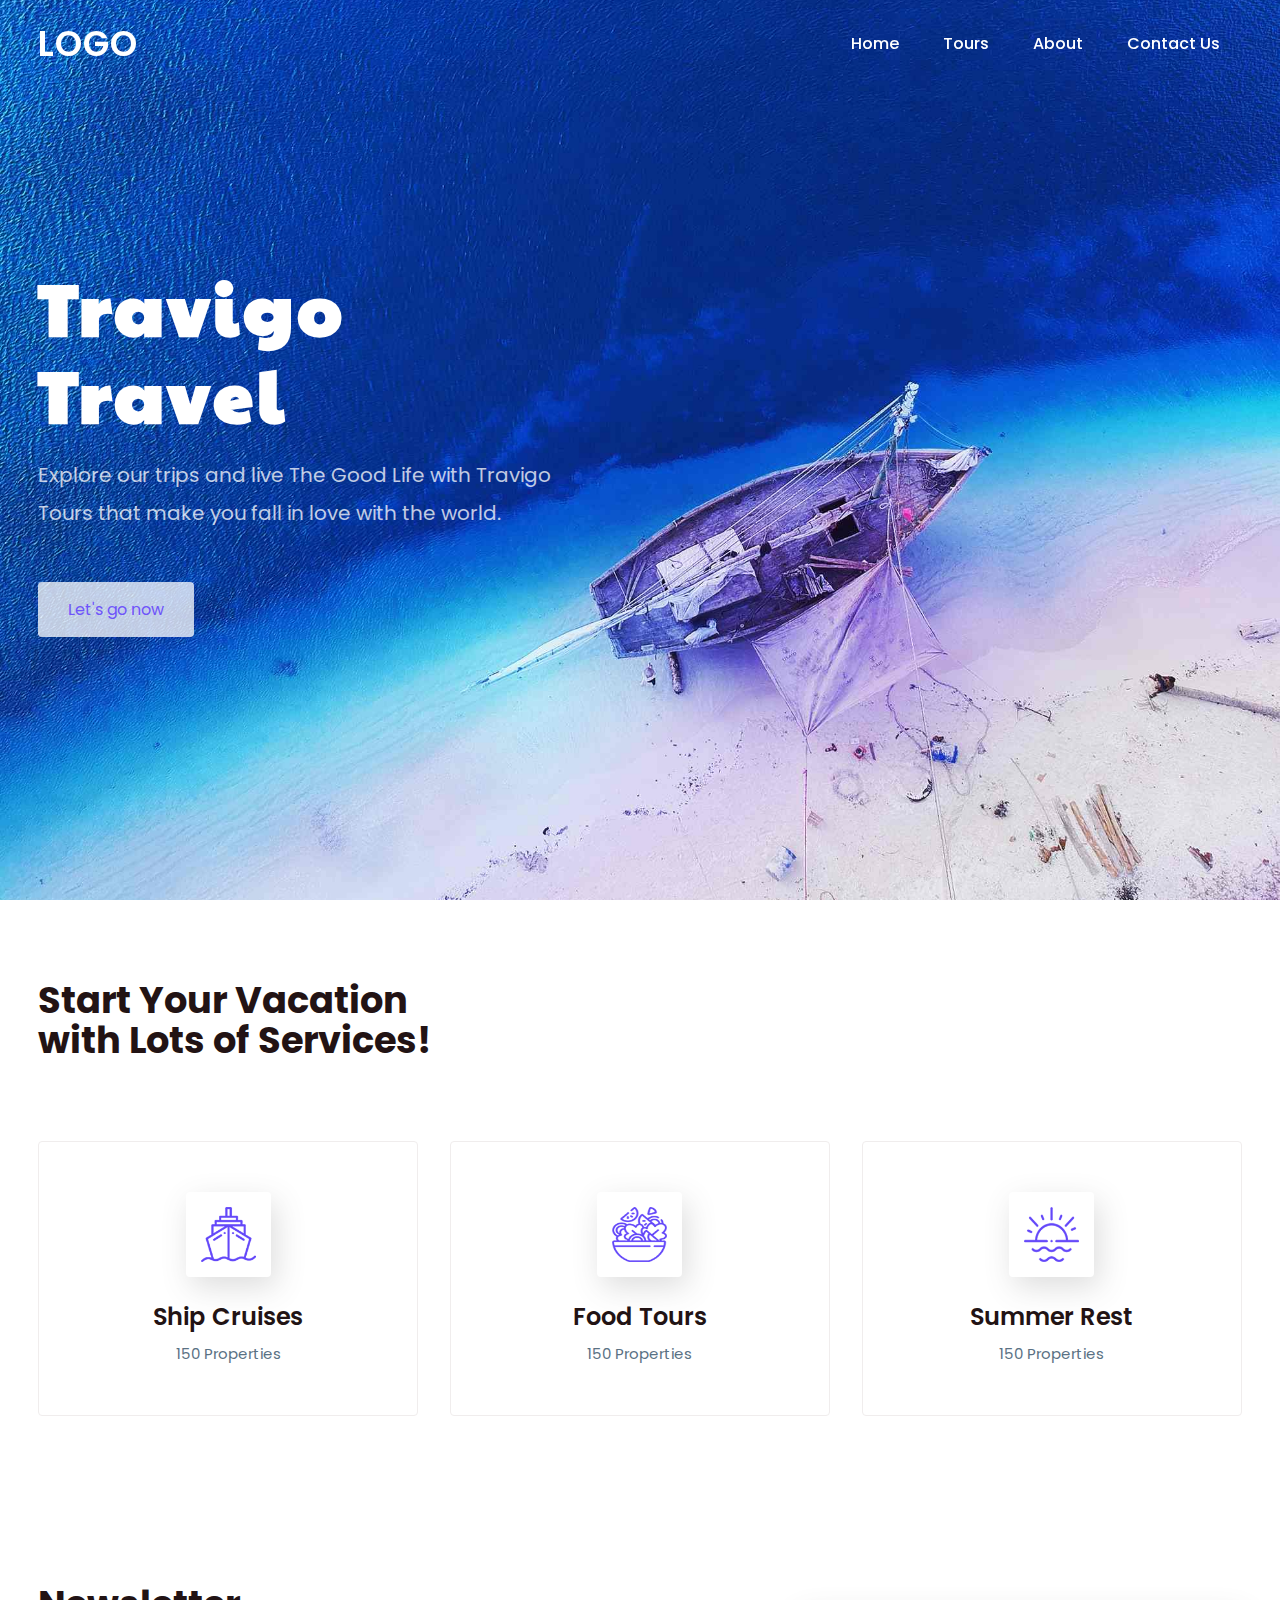
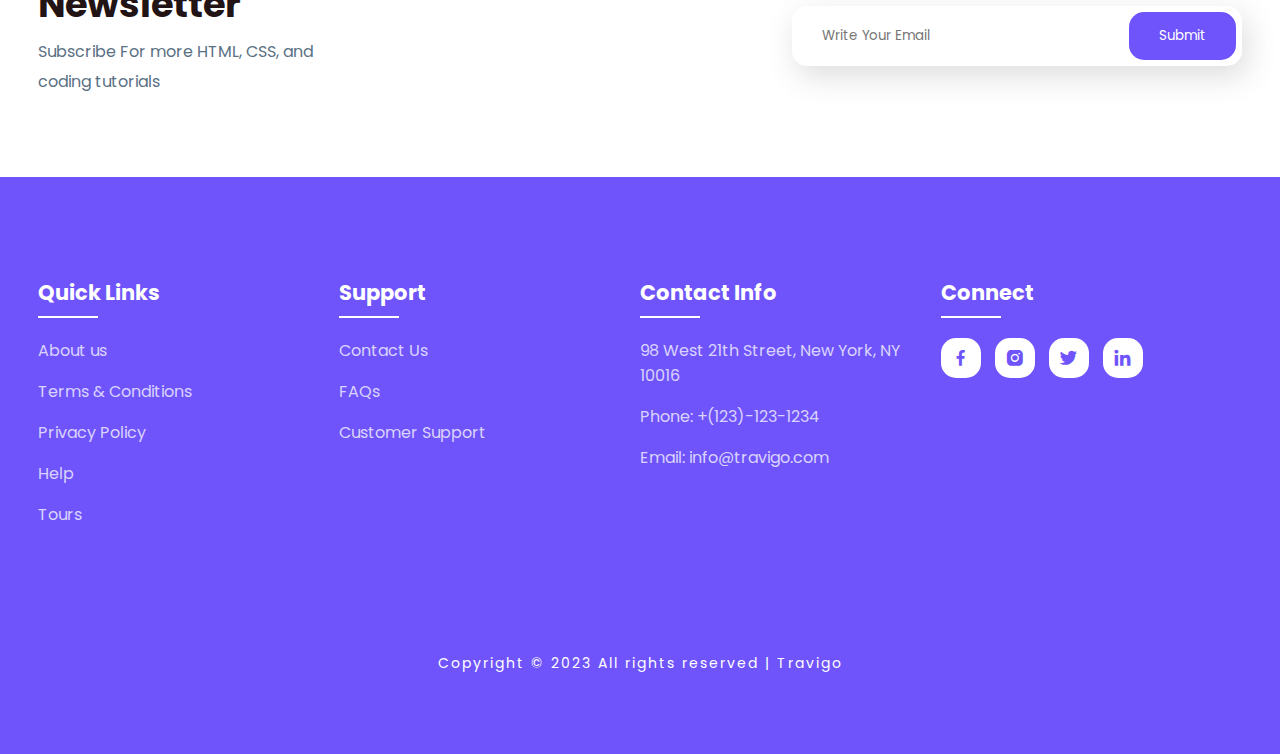
<file: index.html>
<!DOCTYPE html>
<html lang="en">
<head>
	<meta charset="utf-8">
	<meta name="viewport" content="width=device-width, initial-scale=1">
	<title>Travigo - Home</title>
	<link rel="stylesheet" type="text/css" href="css/style.css">

	<link rel="stylesheet"
  href="https://unpkg.com/boxicons@latest/css/boxicons.min.css">

  <link rel="preconnect" href="https://fonts.googleapis.com">
  <link rel="preconnect" href="https://fonts.gstatic.com" crossorigin>
  <link href="https://fonts.googleapis.com/css2?family=Paytone+One&family=Poppins:wght@100;200;300;400;500;600;700;800;900&display=swap" rel="stylesheet">

</head>
<body>
	<!--header-->
	<header>
		<a href="./index.html" class="logo">LOGO</a>
		<div class="bx bx-menu" id="menu-icon"></div>

		<ul class="navbar">
			<li><a href="./index.html">Home</a></li>
			<li><a href="Tour.html">Tours</a></li>
			<li><a href="./about.html">About</a></li>
			<li><a href="./contact.html">Contact Us</a></li>
		</ul>
	</header>

	<!--Home section-->
	<section class="home" id="home">
		<div class="home-text">
			<h1>Travigo <br> Travel</h1>
			<p>Explore our trips and live The Good Life with Travigo <br> Tours that make you fall in love with the world.</p>
			<a href="#" class="home-btn">Let's go now</a>
		</div>
	</section>

	<!--container-->
	<section class="container">
		<div class="text">
			<h2>Start Your Vacation <br> with Lots of Services!</h2>
		</div>

		<div class="row-items">
			<div class="container-box">
				<div class="container-img">
					<img src="img/trip1.png" alt="trip1">
				</div>
				<h4>Ship Cruises</h4>
				<p>150 Properties</p>
			</div>

			<div class="container-box">
				<div class="container-img">
					<img src="img/trip2.png" alt="trip2">
				</div>
				<h4>Food Tours</h4>
				<p>150 Properties</p>
			</div>

			<div class="container-box">
				<div class="container-img">
					<img src="img/trip3.png" alt="trip3">
				</div>
				<h4>Summer Rest</h4>
				<p>150 Properties</p>
			</div>

		</div>
	</section>
	<!--Newsletter-->
	<section class="newsletter">
		<div class="news-text">
			<h2>Newsletter</h2>
			<p>Subscribe For more HTML, CSS, and <br> coding tutorials</p>
		</div>

		<div class="send">
			<form>
				<input type="email" placeholder="Write Your Email" required>
				<input type="submit" value="Submit">
			</form>
		</div>
	</section>

	<!-- Contact section -->
	<section id="contact">
		<div class="footer">
			<div class="main">
				<div class="list">
					<h4>Quick Links</h4>
					<ul>
						<li><a href="./about.html">About us</a></li>
						<li><a href="#">Terms & Conditions</a></li>
						<li><a href="#">Privacy Policy</a></li>
						<li><a href="#">Help</a></li>
						<li><a href="./Tour.html">Tours</a></li>
					</ul>
				</div>
				<div class="list">
					<h4>Support</h4>
					<ul>
						<li><a href="./contact.html">Contact Us</a></li>
						<li><a href="#">FAQs</a></li>
						<li><a href="#">Customer Support</a></li>
					</ul>
				</div>
				<div class="list">
					<h4>Contact Info</h4>
					<ul>
						<li><a href="#">98 West 21th Street, New York, NY 10016</a></li>
						<li><a href="#">Phone: +(123)-123-1234</a></li>
						<li><a href="#">Email: info@travigo.com</a></li>
					</ul>
				</div>
				<div class="list">
					<h4>Connect</h4>
					<div class="social">
						<a href="#"><i class='bx bxl-facebook'></i></a>
						<a href="#"><i class='bx bxl-instagram-alt'></i></a>
						<a href="#"><i class='bx bxl-twitter'></i></a>
						<a href="#"><i class='bx bxl-linkedin'></i></a>
					</div>
				</div>
			</div>
		</div>
		<div class="end-text">
			<p>Copyright © 2023 All rights reserved | Travigo</p>
		</div>
	</section>

	<!--link to js-->
	<script type="text/javascript" src="js/script.js"></script>

</body>
</html>
</file>
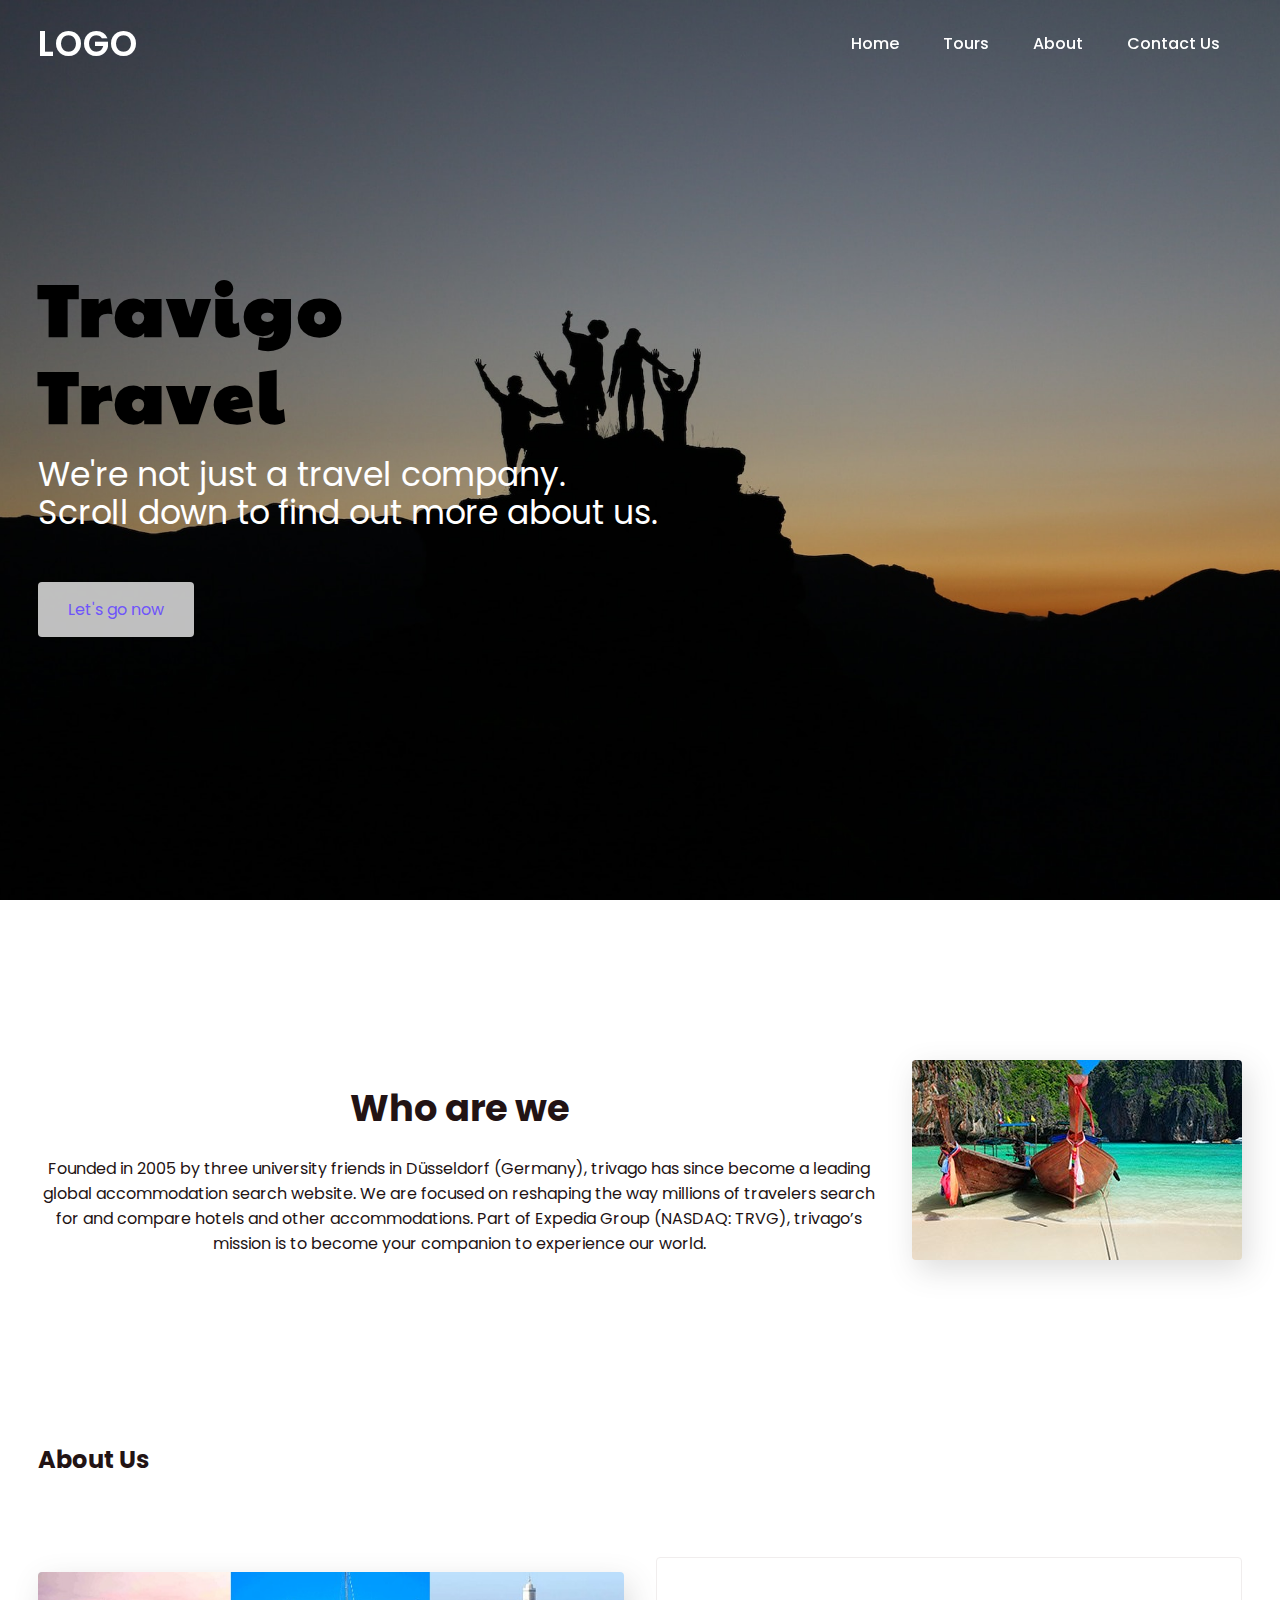
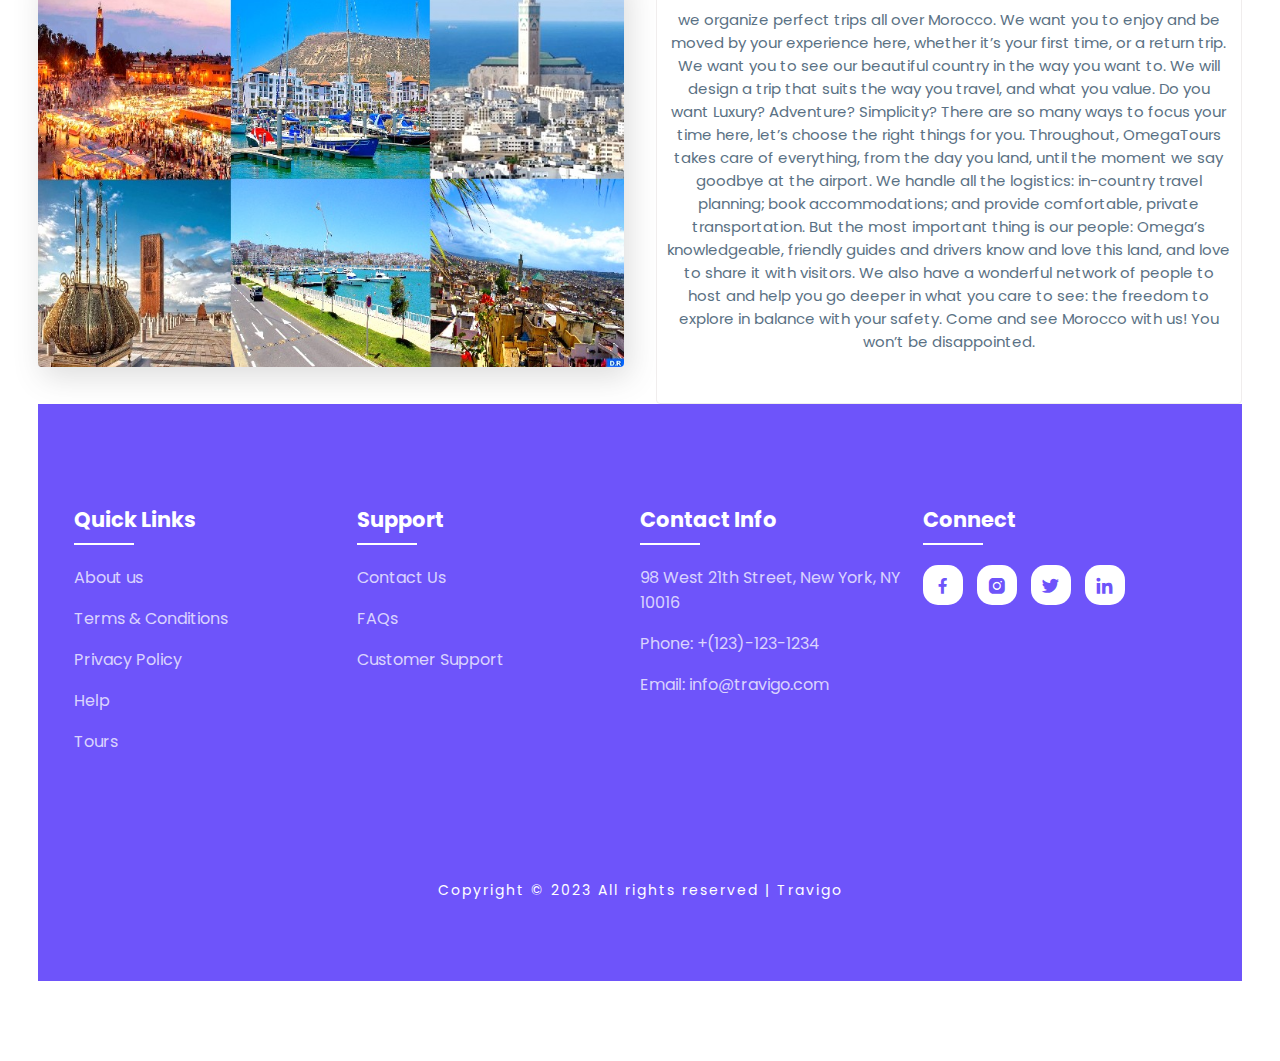
<file: about.html>
<!DOCTYPE html>
<html lang="en">
<head>
	<meta charset="utf-8">
	<meta name="viewport" content="width=device-width, initial-scale=1">
	<title>Travigo - About</title>
	<link rel="stylesheet" type="text/css" href="css/aboutStyle.css">

	<link rel="stylesheet" href="https://unpkg.com/boxicons@latest/css/boxicons.min.css">

	<link rel="preconnect" href="https://fonts.googleapis.com">
	<link rel="preconnect" href="https://fonts.gstatic.com" crossorigin>
	<link href="https://fonts.googleapis.com/css2?family=Paytone+One&family=Poppins:wght@100;200;300;400;500;600;700;800;900&display=swap" rel="stylesheet">

</head>
<body>
<!--header-->
<header>
	<a href="./index.html" class="logo">LOGO</a>
	<div class="bx bx-menu" id="menu-icon"></div>

	<ul class="navbar">
		<li><a href="index.html">Home</a></li>
		<li><a href="Tour.html">Tours</a></li>
		<li><a href="about.html">About</a></li>
		<li><a href="./contact.html">Contact Us</a></li>
	</ul>
</header>

<!--Home section-->
<section class="home" id="home">
	<div class="home-text">
		<h1 style="color: black;">Travigo <br> Travel</h1>
		<p style="color: white; font-size: 33px;">We're not just a travel company.<br>Scroll down to find out more about us.</p>
		<a href="#" class="home-btn">Let's go now</a>
	</div>
</section>

<!--container-->
<section class="container">

	<div class="row-items">
		<div class="container">

			<div class="title">
				<h2>Who are we</h2>
			</div>
			<br>
			<p>Founded in 2005 by three university friends in Düsseldorf (Germany), trivago has since become a leading global accommodation search website. We are focused on reshaping the way millions of travelers search for and compare hotels and other accommodations. Part of Expedia Group (NASDAQ: TRVG), trivago’s mission is to become your companion to experience our world. </p>
		</div>
		<div class="container-img-b">
			<img src="img/tourism.jpg" alt="tourism">
		</div>

	</div>
</section>

<!--container-->
<section class="container">
	<h2>About Us</h2>
	<div class="row-items">
		<div class="container-img-b">
			<img src="img/maroc.jpg" alt="maroc">
		</div>
		<div class="container-box">
			<p>we organize perfect trips all over Morocco.
				We want you to enjoy and be moved by your experience here, whether it’s your first time, or a return trip.

				We want you to see our beautiful country in the way you want to.

				We will design a trip that suits the way you travel, and what you value.

				Do you want Luxury? Adventure? Simplicity? There are so many ways to focus your time here, let’s choose the right things for you.

				Throughout, OmegaTours takes care of everything, from the day you land, until the moment we say goodbye at the airport.

				We handle all the logistics: in-country travel planning; book accommodations; and provide comfortable, private transportation.

				But the most important thing is our people: Omega’s knowledgeable, friendly guides and drivers know and love this land, and love to share it with visitors.

				We also have a wonderful network of people to host and help you go deeper in what you care to see: the freedom to explore in balance with your safety.
				Come and see Morocco with us! You won’t be disappointed. </p>
		</div>


	</div>
	<!-- Contact section -->
	<section id="contact">
		<div class="footer">
			<div class="main">
				<div class="list">
					<h4>Quick Links</h4>
					<ul>
						<li><a href="./about.html">About us</a></li>
						<li><a href="#">Terms & Conditions</a></li>
						<li><a href="#">Privacy Policy</a></li>
						<li><a href="#">Help</a></li>
						<li><a href="./Tour.html">Tours</a></li>
					</ul>
				</div>
				<div class="list">
					<h4>Support</h4>
					<ul>
						<li><a href="./contact.html">Contact Us</a></li>
						<li><a href="#">FAQs</a></li>
						<li><a href="#">Customer Support</a></li>
					</ul>
				</div>
				<div class="list">
					<h4>Contact Info</h4>
					<ul>
						<li><a href="#">98 West 21th Street, New York, NY 10016</a></li>
						<li><a href="#">Phone: +(123)-123-1234</a></li>
						<li><a href="#">Email: info@travigo.com</a></li>
					</ul>
				</div>
				<div class="list">
					<h4>Connect</h4>
					<div class="social">
						<a href="#"><i class='bx bxl-facebook'></i></a>
						<a href="#"><i class='bx bxl-instagram-alt'></i></a>
						<a href="#"><i class='bx bxl-twitter'></i></a>
						<a href="#"><i class='bx bxl-linkedin'></i></a>
					</div>
				</div>
			</div>
		</div>
		<div class="end-text">
			<p>Copyright © 2023 All rights reserved | Travigo</p>
		</div>
	</section>
</section>
<!--link to js-->
<script type="text/javascript" src="js/script.js"></script>
</body>
</html>
</file>
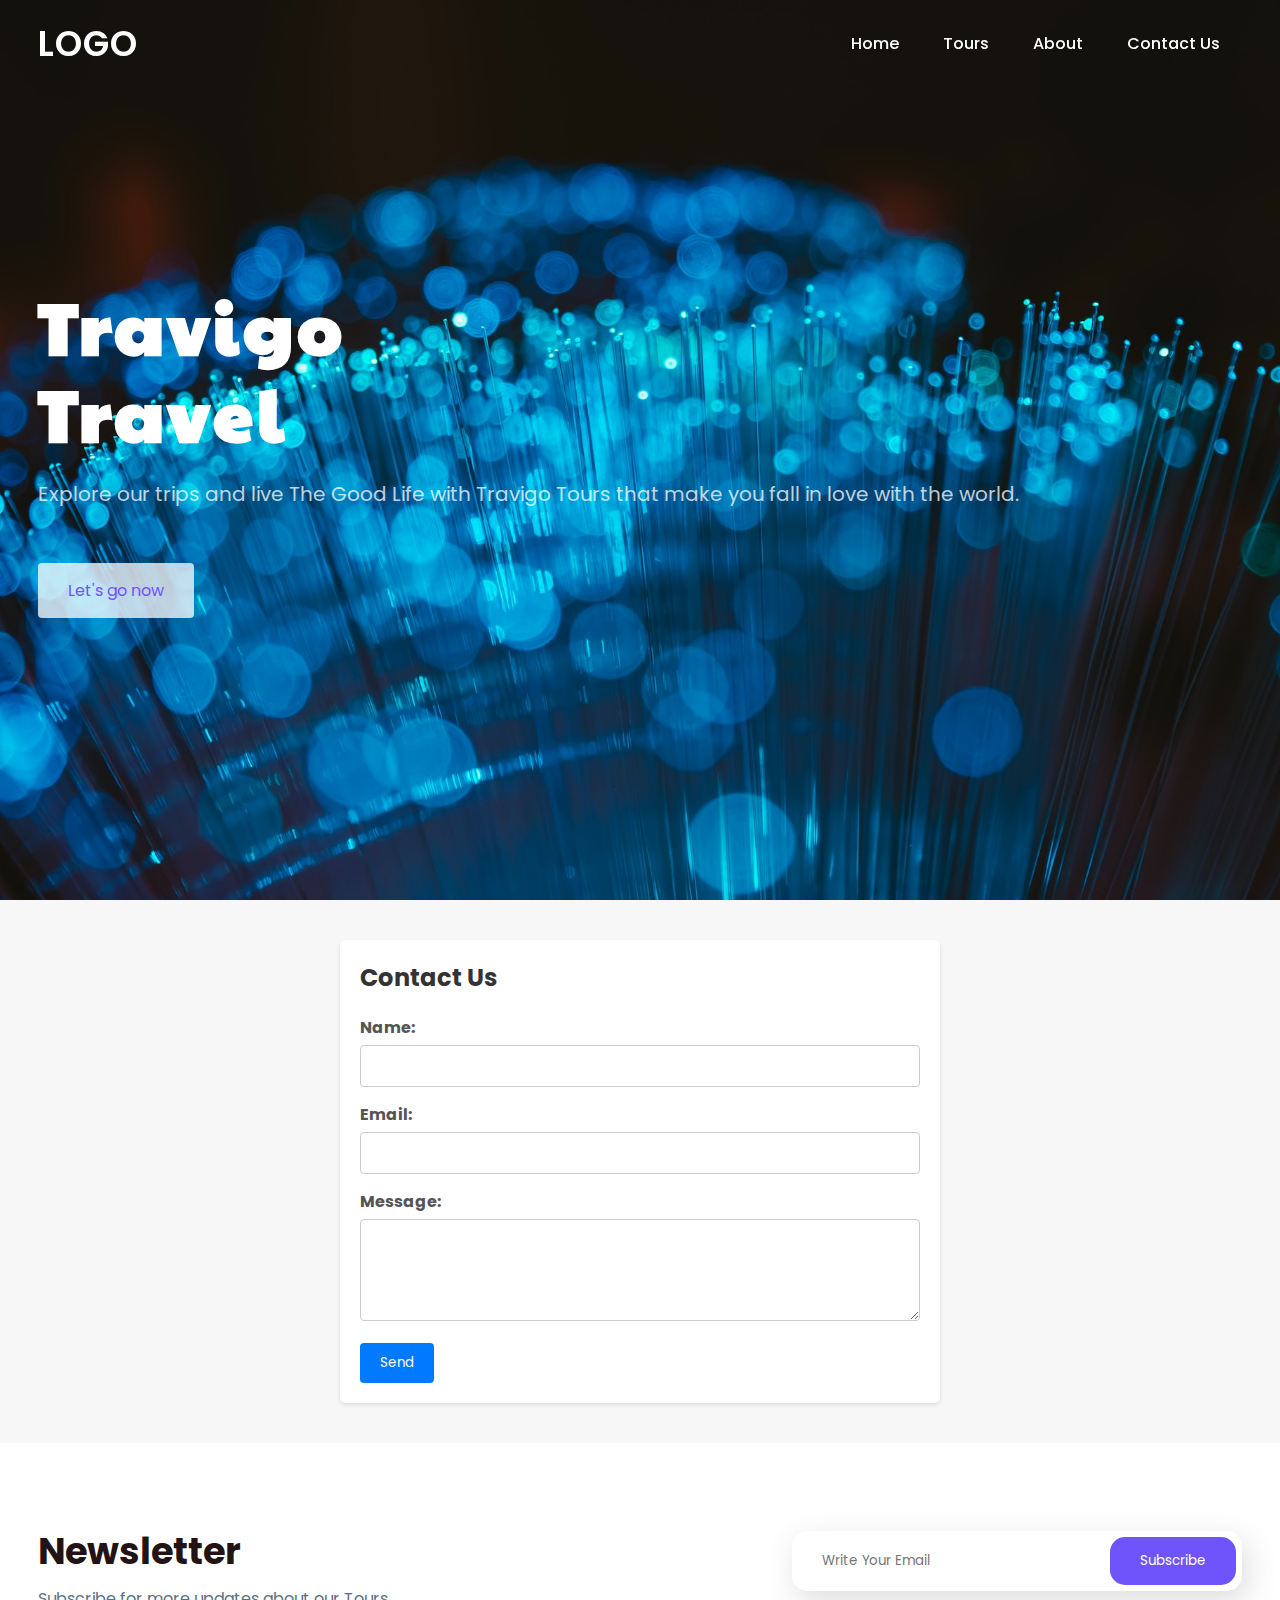
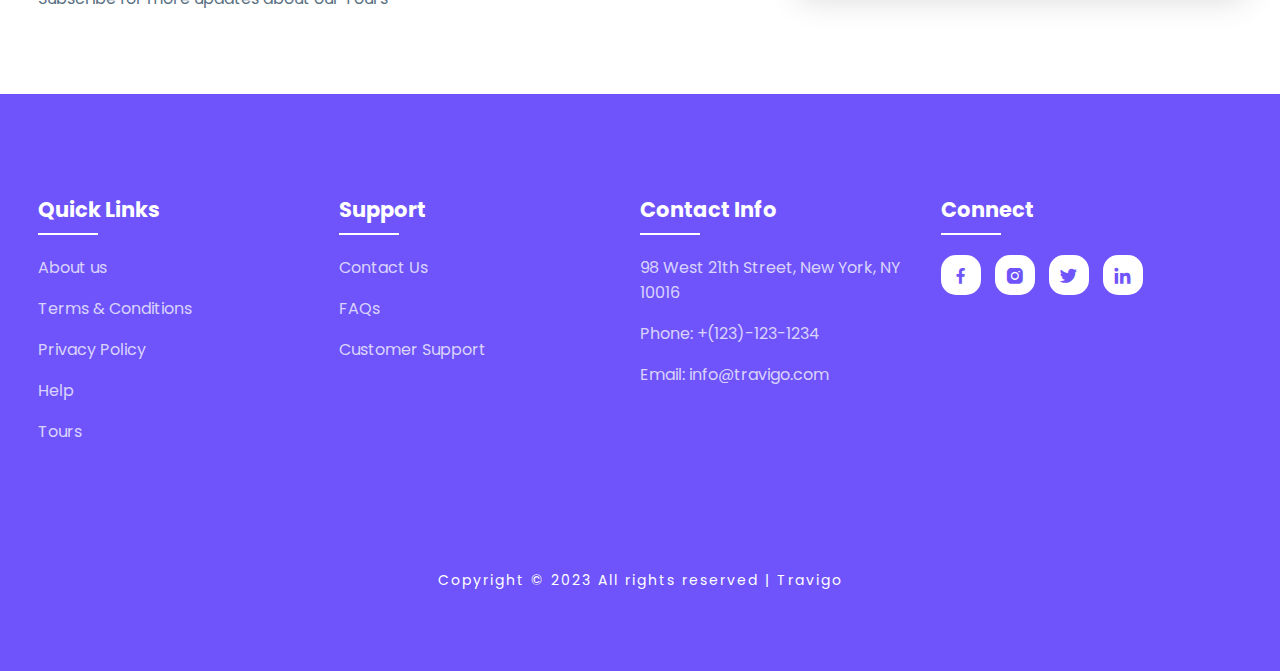
<file: contact.html>
<!DOCTYPE html>
<html lang="en">

<head>
  <meta charset="UTF-8">
  <meta name="viewport" content="width=device-width, initial-scale=1">
  <title>Travigo - Contact</title>
  <link rel="stylesheet" type="text/css" href="css/contactStyle.css">
  <link rel="stylesheet" href="https://unpkg.com/boxicons@latest/css/boxicons.min.css">
  <link rel="preconnect" href="https://fonts.googleapis.com">
  <link rel="preconnect" href="https://fonts.gstatic.com" crossorigin>
  <link href="https://fonts.googleapis.com/css2?family=Paytone+One&family=Poppins:wght@100;200;300;400;500;600;700;800;900&display=swap" rel="stylesheet">
  <!-- Inline CSS for the Contact Form -->
  <style>
    /* Contact Form Styles */
    .contact-form {
      background-color: #f7f7f7;
      padding: 40px 0;
    }

    .form-container {
      max-width: 600px;
      margin: 0 auto;
      padding: 20px;
      background-color: #fff;
      border-radius: 5px;
      box-shadow: 0 2px 4px rgba(0, 0, 0, 0.1);
    }

    .contact-form h2 {
      font-size: 24px;
      margin-bottom: 20px;
      color: #333;
    }

    label {
      display: block;
      font-weight: bold;
      margin-bottom: 5px;
      color: #555;
    }

    input[type="text"],
    input[type="email"],
    textarea {
      width: 100%;
      padding: 10px;
      margin-bottom: 15px;
      border: 1px solid #ccc;
      border-radius: 4px;
    }

    textarea {
      resize: vertical;
    }

    input[type="submit"] {
      background-color: #007BFF;
      color: #fff;
      padding: 10px 20px;
      border: none;
      border-radius: 4px;
      cursor: pointer;
    }

    input[type="submit"]:hover {
      background-color: #0056b3;
    }

    /* Responsive Styles */
    @media (max-width: 768px) {
      .form-container {
        padding: 15px;
      }
    }
  </style>
</head>

<body>
<!-- Header -->
<header>
  <a href="./index.html" class="logo">LOGO</a>
  <div class="bx bx-menu" id="menu-icon"></div>
  <ul class="navbar">
    <li><a href="./index.html">Home</a></li>
    <li><a href="Tour.html">Tours</a></li>
    <li><a href="./about.html">About</a></li>
    <li><a href="./contact.html">Contact Us</a></li>
  </ul>
</header>

<!-- Home section -->
<section class="home" id="home">
  <div class="home-text">
    <h1>Travigo <br> Travel</h1>
    <p>Explore our trips and live The Good Life with Travigo Tours that make you fall in love with the world.</p>
    <a href="#" class="home-btn">Let's go now</a>
  </div>
</section>
<!-- Contact Form -->
<section class="contact-form">
  <div class="form-container">
    <h2>Contact Us</h2>
    <form action="contact.html" method="POST">
      <label for="name">Name:</label>
      <input type="text" id="name" name="name" required>

      <label for="email">Email:</label>
      <input type="email" id="email" name="email" required>

      <label for="message">Message:</label>
      <textarea id="message" name="message" rows="4" required></textarea>

      <input type="submit" value="Send">
    </form>
  </div>
</section>
<!-- Newsletter section -->
<section class="newsletter">
  <div class="news-text">
    <h2>Newsletter</h2>
    <p>Subscribe for more updates about our Tours</p>
  </div>
  <div class="send">
    <form>
      <input type="email" placeholder="Write Your Email" required>
      <input type="submit" value="Subscribe">
    </form>
  </div>
</section>

<!-- Contact section -->
<section id="contact">
  <div class="footer">
    <div class="main">
      <div class="list">
        <h4>Quick Links</h4>
        <ul>
          <li><a href="./about.html">About us</a></li>
          <li><a href="#">Terms & Conditions</a></li>
          <li><a href="#">Privacy Policy</a></li>
          <li><a href="#">Help</a></li>
          <li><a href="./Tour.html">Tours</a></li>
        </ul>
      </div>
      <div class="list">
        <h4>Support</h4>
        <ul>
          <li><a href="./contact.html">Contact Us</a></li>
          <li><a href="#">FAQs</a></li>
          <li><a href="#">Customer Support</a></li>
        </ul>
      </div>
      <div class="list">
        <h4>Contact Info</h4>
        <ul>
          <li><a href="#">98 West 21th Street, New York, NY 10016</a></li>
          <li><a href="#">Phone: +(123)-123-1234</a></li>
          <li><a href="#">Email: info@travigo.com</a></li>
        </ul>
      </div>
      <div class="list">
        <h4>Connect</h4>
        <div class="social">
          <a href="#"><i class='bx bxl-facebook'></i></a>
          <a href="#"><i class='bx bxl-instagram-alt'></i></a>
          <a href="#"><i class='bx bxl-twitter'></i></a>
          <a href="#"><i class='bx bxl-linkedin'></i></a>
        </div>
      </div>
    </div>
  </div>
  <div class="end-text">
    <p>Copyright © 2023 All rights reserved | Travigo</p>
  </div>
</section>

<!-- JavaScript -->
<script type="text/javascript" src="js/script.js"></script>
</body>

</html>
</file>
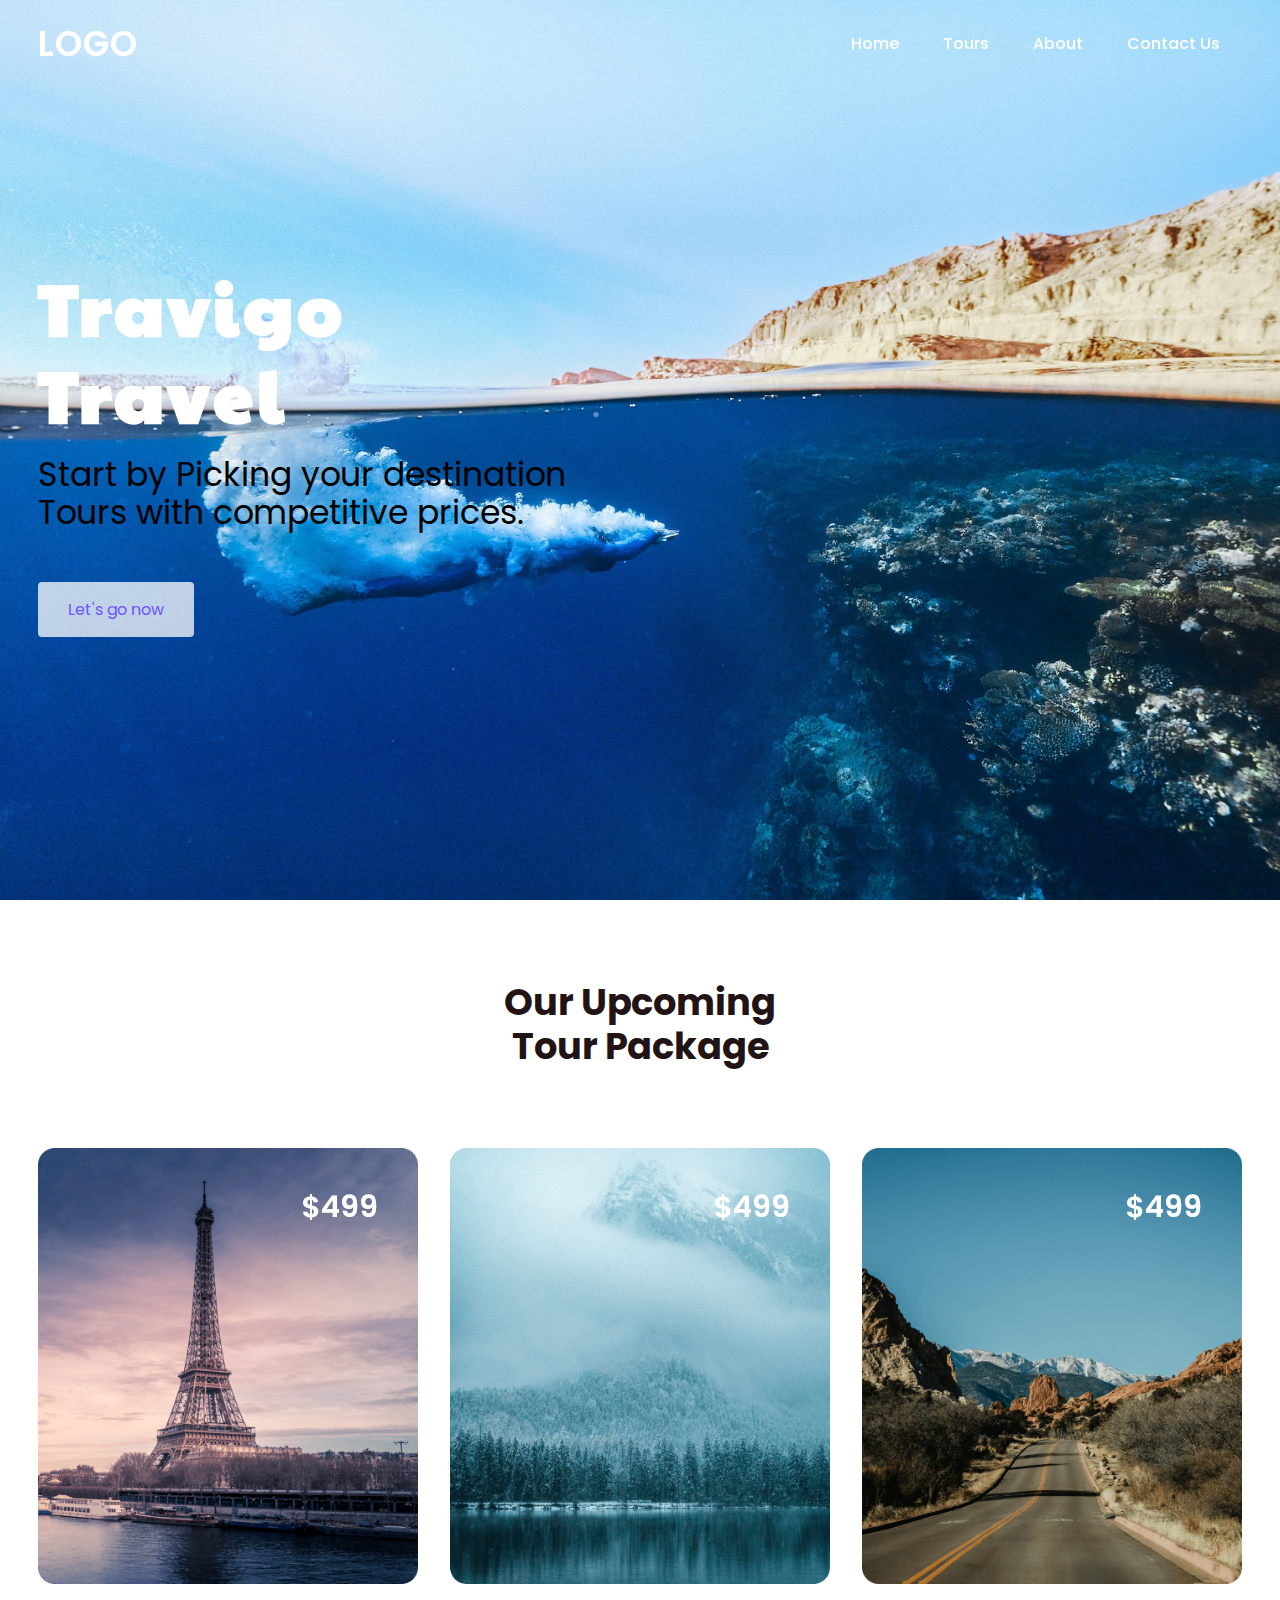
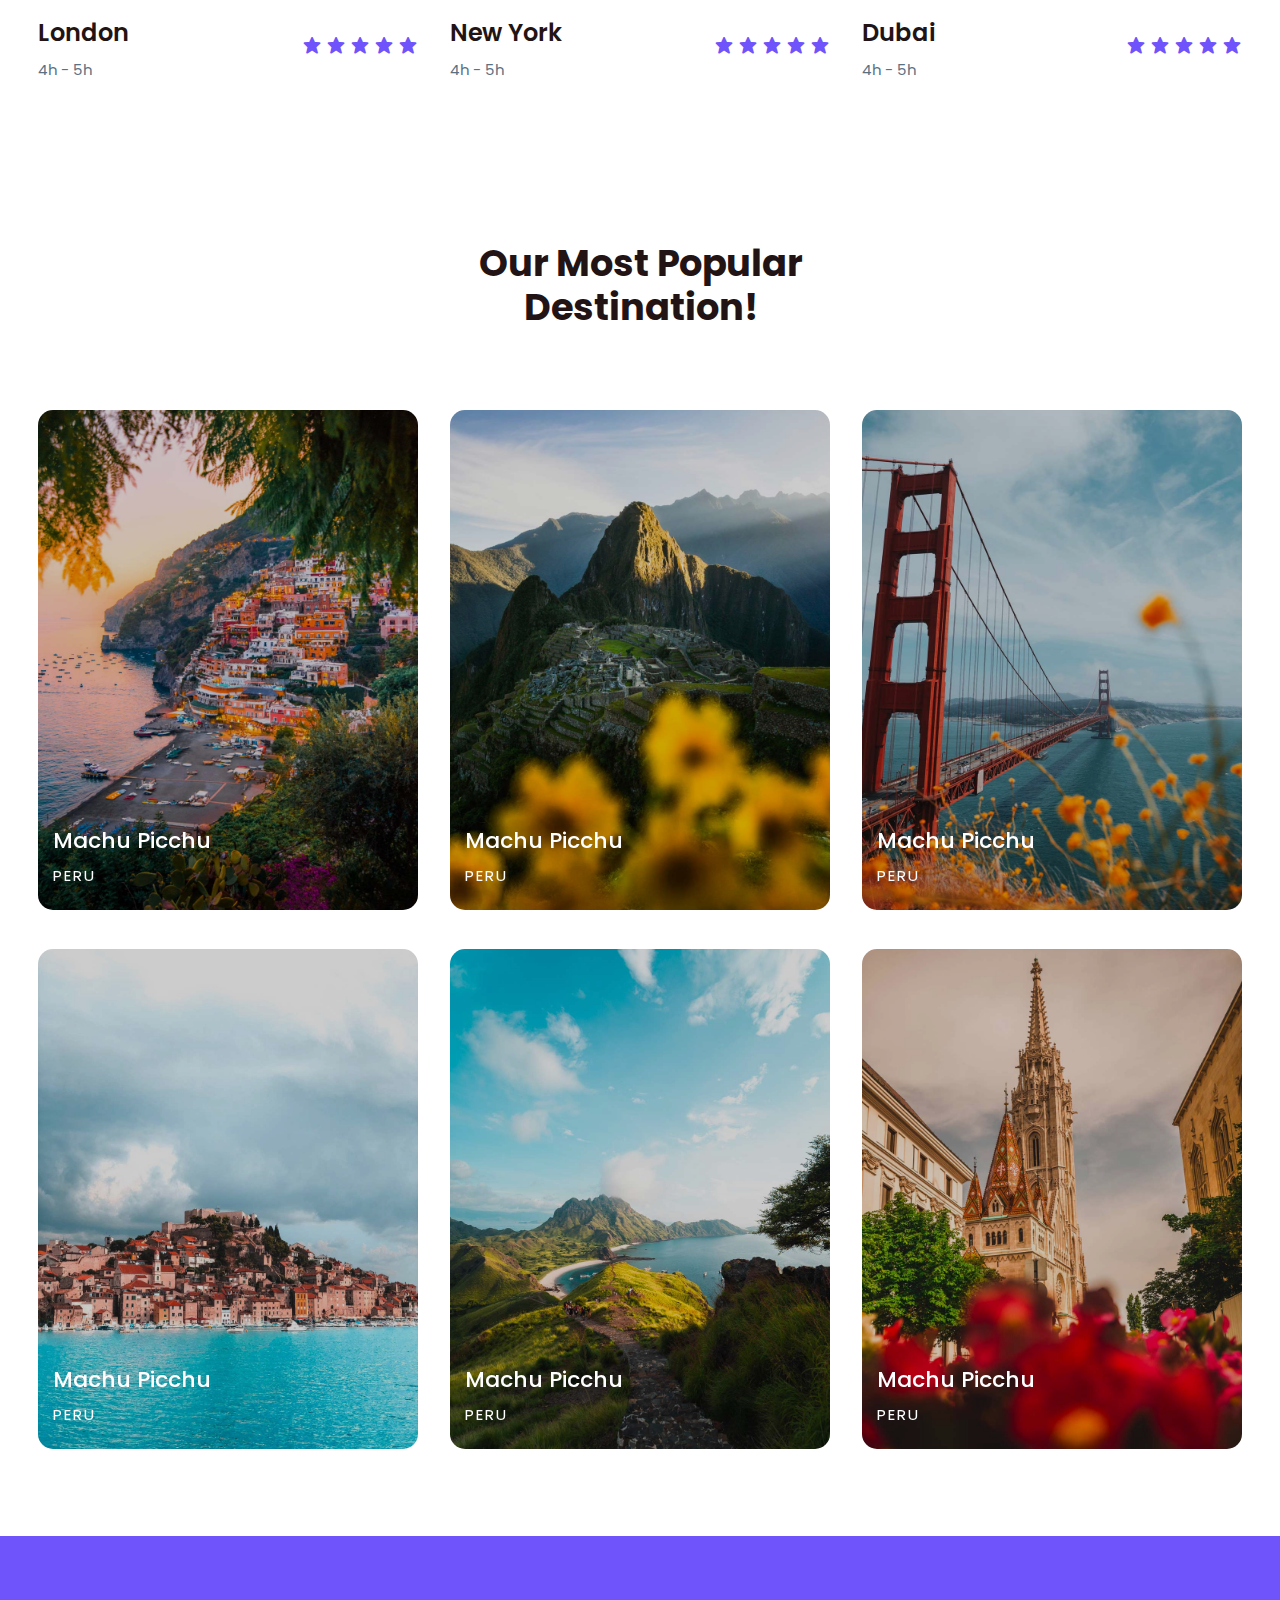
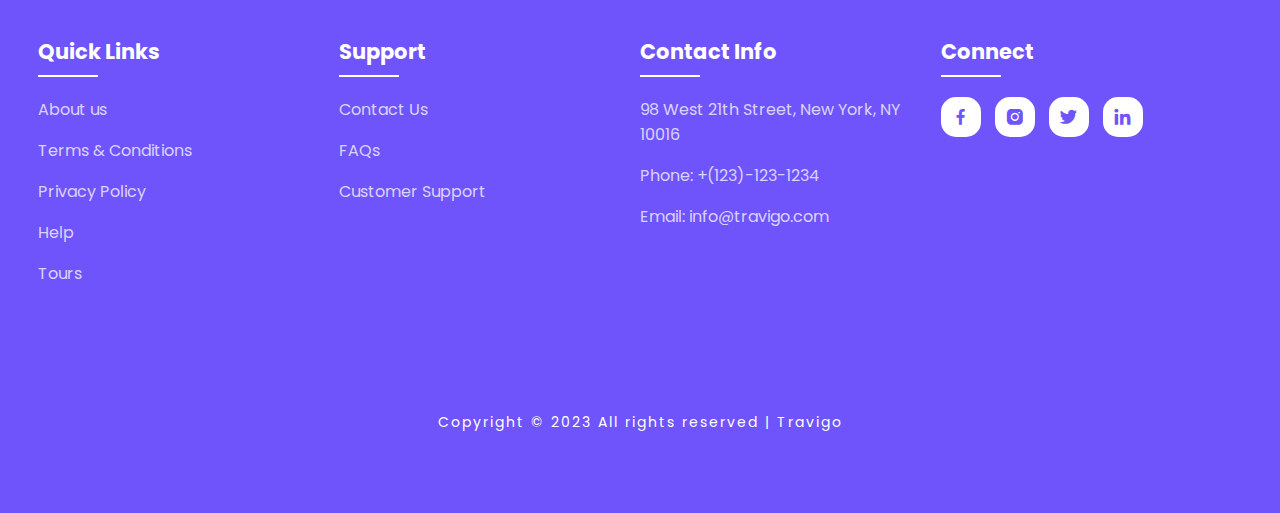
<file: Tour.html>
<!DOCTYPE html>
<html lang="en">

<head>
    <meta charset="utf-8">
    <meta name="viewport" content="width=device-width, initial-scale=1">
    <title>Travigo - Tour</title>
    <link rel="stylesheet" type="text/css" href="css/tourStyle.css">

    <link rel="stylesheet"
          href="https://unpkg.com/boxicons@latest/css/boxicons.min.css">

    <link rel="preconnect" href="https://fonts.googleapis.com">
    <link rel="preconnect" href="https://fonts.gstatic.com" crossorigin>
    <link href="https://fonts.googleapis.com/css2?family=Paytone+One&family=Poppins:wght@100;200;300;400;500;600;700;800;900&display=swap" rel="stylesheet">

</head>

<body>
<!--header-->
<header>
    <a href="./index.html" class="logo">LOGO</a>
    <div class="bx bx-menu" id="menu-icon"></div>

    <ul class="navbar">
        <li><a href="./index.html">Home</a></li>
        <li><a href="Tour.html">Tours</a></li>
        <li><a href="./about.html">About</a></li>
        <li><a href="./contact.html">Contact Us</a></li>
    </ul>
</header>
<!--Home section-->
<section class="home" id="home">
    <div class="home-text">
        <h1>Travigo <br> Travel</h1>
        <p style="color: black; font-size: 33px;">Start by Picking your destination <br> Tours with competitive prices.</p>
        <a href="#" class="home-btn">Let's go now</a>
    </div>
</section>


<!--Package section-->
<section class="package" id="package">
    <div class="title">
        <h2>Our Upcoming <br> Tour Package</h2>
    </div>

    <div class="package-content">
        <div class="box">
            <div class="thum">
                <img src="img/img1.png" alt="img1">
                <h3>$499</h3>
            </div>

            <div class="dest-content">
                <div class="location">
                    <h4>London</h4>
                    <p>4h - 5h</p>
                </div>
                <div class="stars">
                    <a href="#"><i class='bx bxs-star'></i></a>
                    <a href="#"><i class='bx bxs-star'></i></a>
                    <a href="#"><i class='bx bxs-star'></i></a>
                    <a href="#"><i class='bx bxs-star'></i></a>
                    <a href="#"><i class='bx bxs-star'></i></a>
                </div>
            </div>
        </div>

        <div class="box">
            <div class="thum">
                <img src="img/img2.png" alt="img2">
                <h3>$499</h3>
            </div>

            <div class="dest-content">
                <div class="location">
                    <h4>New York</h4>
                    <p>4h - 5h</p>
                </div>
                <div class="stars">
                    <a href="#"><i class='bx bxs-star'></i></a>
                    <a href="#"><i class='bx bxs-star'></i></a>
                    <a href="#"><i class='bx bxs-star'></i></a>
                    <a href="#"><i class='bx bxs-star'></i></a>
                    <a href="#"><i class='bx bxs-star'></i></a>
                </div>
            </div>
        </div>

        <div class="box">
            <div class="thum">
                <img src="img/img3.png" alt="img3">
                <h3>$499</h3>
            </div>

            <div class="dest-content">
                <div class="location">
                    <h4>Dubai</h4>
                    <p>4h - 5h</p>
                </div>
                <div class="stars">
                    <a href="#"><i class='bx bxs-star'></i></a>
                    <a href="#"><i class='bx bxs-star'></i></a>
                    <a href="#"><i class='bx bxs-star'></i></a>
                    <a href="#"><i class='bx bxs-star'></i></a>
                    <a href="#"><i class='bx bxs-star'></i></a>
                </div>
            </div>
        </div>

    </div>
</section>

<!--destination section-->
<section class="destination" id="destination">
    <div class="title">
        <h2>Our Most Popular <br> Destination!</h2>
    </div>

    <div class="destination-content">
        <div class="col-content">
            <img src="img/img-1.jpg" alt="img1">
            <h5>Machu Picchu</h5>
            <p>PERU</p>
        </div>

        <div class="col-content">
            <img src="img/img-2.jpg" alt="img2">
            <h5>Machu Picchu</h5>
            <p>PERU</p>
        </div>

        <div class="col-content">
            <img src="img/img-3.jpg" alt="img3">
            <h5>Machu Picchu</h5>
            <p>PERU</p>
        </div>

        <div class="col-content">
            <img src="img/img-4.jpg" alt="img4">
            <h5>Machu Picchu</h5>
            <p>PERU</p>
        </div>

        <div class="col-content">
            <img src="img/img-5.jpg" alt="img5">
            <h5>Machu Picchu</h5>
            <p>PERU</p>
        </div>

        <div class="col-content">
            <img src="img/img-6.jpg" alt="img6">
            <h5>Machu Picchu</h5>
            <p>PERU</p>
        </div>

    </div>
</section>
<!--Contact section-->
<section id="contact">
    <div class="footer">
        <div class="main">
            <div class="list">
                <h4>Quick Links</h4>
                <ul>
                    <li><a href="./about.html">About us</a></li>
                    <li><a href="#">Terms & Conditions</a></li>
                    <li><a href="#">Privacy Policy</a></li>
                    <li><a href="#">Help</a></li>
                    <li><a href="./Tour.html">Tours</a></li>
                </ul>
            </div>
            <div class="list">
                <h4>Support</h4>
                <ul>
                    <li><a href="./contact.html">Contact Us</a></li>
                    <li><a href="#">FAQs</a></li>
                    <li><a href="#">Customer Support</a></li>
                </ul>
            </div>
            <div class="list">
                <h4>Contact Info</h4>
                <ul>
                    <li><a href="#">98 West 21th Street, New York, NY 10016</a></li>
                    <li><a href="#">Phone: +(123)-123-1234</a></li>
                    <li><a href="#">Email: info@travigo.com</a></li>
                </ul>
            </div>
            <div class="list">
                <h4>Connect</h4>
                <div class="social">
                    <a href="#"><i class='bx bxl-facebook'></i></a>
                    <a href="#"><i class='bx bxl-instagram-alt'></i></a>
                    <a href="#"><i class='bx bxl-twitter'></i></a>
                    <a href="#"><i class='bx bxl-linkedin'></i></a>
                </div>
            </div>
        </div>
    </div>
    <div class="end-text">
        <p>Copyright © 2023 All rights reserved | Travigo</p>
    </div>
</section>
<script type="text/javascript" src="js/script.js"></script>
</body>

</html>
</file>
<file: css/style.css>
*{
	padding: 0;
	margin: 0;
	box-sizing: border-box;
	font-family: 'Poppins', sans-serif;
	text-decoration: none;
	list-style: none;
	scroll-behavior: smooth;
}
:root{
	--bg-color: #fff;
	--text-color: #221314;
	--second-color: #5a7184;
	--main-color: #6e54fa;
	--big-font: 6rem;
	--h2-font: 3rem;
	--p-font: 1.1rem;
}
body{
	background: var(--bg-color);
	color: var(--text-color);
}

header{
	position: fixed;
	top: 0;
	right: 0;
	width: 100%;
	z-index: 1000;
	display: flex;
	align-items: center;
	justify-content: space-between;
	background: transparent;
	padding: 30px 18%;
	transition: ease .40s;
}
.logo{
	font-size: 35px;
	font-weight: 600;
	letter-spacing: 1px;
	color: var(--bg-color);
}
.navbar{
	display: flex;
}
.navbar a{
	color: var(--bg-color);
	font-size: var(--p-font);
	font-weight: 500;
	padding: 10px 22px;
	border-radius: 4px;
	transition: ease .40s;
}
.navbar a:hover{
	background: var(--bg-color);
	color: var(--text-color);
	box-shadow: 5px 10px 30px rgb(85 85 85 / 20%);
	border-radius: 4px;
}
#menu-icon{
	color: var(--bg-color);
	font-size: 35px;
	z-index: 10001;
	cursor: pointer;
	display: none;
}

section{
	padding: 80px 18%;
}
.home{
	position: relative;
	width: 100%;
	height: 100vh;
	background: url(../img/background.jpg);
	background-size: cover;
	background-position: center;
	display: grid;
	grid-template-columns: repeat(1, 1fr);
	align-items: center;
}
.home-text h1{
	font-size: var(--big-font);
	line-height: 1.2;
	color: var(--bg-color);
	font-family: 'Paytone One', sans-serif;
	letter-spacing: 4px;
	margin-bottom: 20px;
}
.home-text p{
	color: #ffffffbf;
	font-size: 20px;
	font-weight: 400;
	line-height: 38px;
	margin-bottom: 50px;
}
.home-btn{
	display: inline-block;
	font-size: 16px;
	padding: 15px 30px;
	background: #ffffffbf;
	color: var(--main-color);
	border-radius: 4px;
	transition: ease .40s;
}
.home-btn:hover{
	background: var(--bg-color);
	transform: scale(1.1);
}
header.sticky{
	background: var(--bg-color);
	padding: 10px 18%;
	box-shadow: rgba(33,35,38, 0.1) 0px 10px 10px -10px;
}
.sticky .logo{
	color: var(--text-color);
}
.sticky .navbar a{
	color: var(--text-color);
}

.text h2{
	font-size: var(--h2-font);
	line-height: 1.1;
}
.row-items{
	display: grid;
	grid-template-columns: repeat(auto-fit, minmax(250px, auto));
	grid-gap: 2rem;
	align-items: center;
	text-align: center;
	margin-top: 5rem;
}
.container-box{
	background: var(--bg-color);
	border: 1px solid #f0eded;
	padding: 50px 10px;
	border-radius: 4px;
	transition: all 1s ease 0s;
	cursor: pointer;
}
.container-img img{
	height: 85px;
	width: 85px;
	padding: 15px;
	background: var(--bg-color);
	box-shadow: 5px 10px 30px rgb(85 85 85 / 20%);
	border-radius: 4px;
	margin-bottom: 15px;
	cursor: pointer;
}
.container-img-b img{
	width: 100%;
	background: var(--bg-color);
	box-shadow: 5px 10px 30px rgb(85 85 85 / 20%);
	border-radius: 4px;
	margin-bottom: 15px;
	cursor: pointer;
}
.container-box h4{
	font-size: 24px;
	font-weight: 600;
	margin-bottom: 8px;
}
.container-box p{
	font-size: 15px;
	color: var(--second-color);
}
.container-box:hover{
	box-shadow: 5px 30px 56.1276px rgb(55 55 55 / 12%);
	border: 1px solid transparent;
	transform: translateY(-3px);
}

.title{
	text-align: center;
}
.title h2{
	font-size: var(--h2-font);
	line-height: 1.2;
}
.package-content{
	display: grid;
	grid-template-columns: repeat(auto-fit, minmax(200px, auto));
	grid-gap: 2rem;
	align-items: center;
	margin-top: 5rem;
}
.thum{
	position: relative;
	transition: all .3s cubic-bezier(.445,.05,.55,.95);
	will-change: filter;
	cursor: pointer;
}
.thum img{
	width: 100%;
	height: auto;
}
.thum h3{
	position: absolute;
	font-size: 30px;
	font-weight: 600;
	text-align: right;
	color: var(--bg-color);
	top: 36px;
	right: 40px;
}
.dest-content{
	display: flex;
	flex-wrap: wrap;
	align-items: center;
	justify-content: space-between;
	padding-top: 24px;
}
.stars i{
	color: var(--main-color);
	font-size: 20px;
}
.location h4{
	font-size: 24px;
	font-weight: 600;
	margin-bottom: 8px;
}
.location p{
	font-size: 15px;
	color: var(--second-color);
}
.thum:hover{
	filter: brightness(100%) hue-rotate(45deg);
	transform: scale(1.04);
}

.destination-content{
	display: grid;
	grid-template-columns: repeat(auto-fit, minmax(340px, auto));
	grid-gap: 2rem;
	align-items: center;
	margin-top: 5rem;
}
.col-content, .blog-content{
	position: relative;
}
.col-content img, .blog-content img{
	width: 100%;
	height: 500px;
	object-fit: cover;
	border-radius: 15px;
	filter: brightness(80%);
	transition: all .3s cubic-bezier(.495,.05,.55,.95);
	will-change: filter;
}
.col-content h5{
	position: absolute;
	font-size: 22px;
	font-weight: 500;
	color: var(--bg-color);
	left: 15px;
	bottom: 60px;
}
.blog-content h5{
	position: absolute;
	font-size: 22px;
	font-weight: 500;
	color: var(--bg-color);
	left: 15px;
	bottom: 100px;
}
.col-content p, .blog-content p{
	position: absolute;
	font-size: 15px;
	color: var(--bg-color);
	left: 15px;
	bottom: 30px;
	letter-spacing: 2px;
}
.col-content img:hover{
	filter: brightness(100%) hue-rotate(45deg);
	transform: scale(1.04);
	cursor: pointer;
}
.blog-content img:hover{
	-webkit-filter: brightness(30%);
	-webkit-transition: all 1s ease;
	-moz-transition: all 1s ease;
	-o-transition: all 1s ease;
	-ms-transition: all 1s ease;
	transition: all 1s ease;
	cursor: pointer;
}

.newsletter{
	display: flex;
	flex-wrap: wrap;
	align-items: center;
	justify-content: space-between;
	grid-gap: 3rem;
}
.news-text h2{
	font-size: var(--h2-font);
	margin-bottom: 5px;
}
.news-text p{
	font-size: var(--p-font);
	color: var(--second-color);
	line-height: 30px;
}
.newsletter form{
	max-width: 100%;
	width: 450px;
	position: relative;
}
.newsletter form input:first-child{
	display: inline-block;
	width: 100%;
	padding: 20px 150px 20px 30px;
	box-shadow: 5px 10px 30px rgb(85 85 85 / 20%);
	outline: none;
	border: none;
	border-radius: 15px;
}
.newsletter form input:last-child{
	display: inline-block;
	position: absolute;
	outline: none;
	border: none;
	padding: 14px 30px;
	border-radius: 15px;
	background: var(--main-color);
	color: var(--bg-color);
	top: 6px;
	right: 6px;
	cursor: pointer;
}

#contact{
	background: var(--main-color);
}
.main{
	display: flex;
	flex-wrap: wrap;
}
.footer{
	padding: 20px 0;
}
.list{
	width: 25%;
}
.list h4{
	font-size: 21px;
	color: var(--bg-color);
	margin-bottom: 30px;
	position: relative;
}
.list h4::before{
	content: "";
	position: absolute;
	height: 2px;
	width: 60px;
	left: 0;
	bottom: -10px;
	background: var(--bg-color);
}
.list ul li:not(last-child) {
	margin-bottom: 16px;
}
.list ul li a{
	color: #ffffffbf;
	font-size: var(--p-font);
	display: block;
	transition: .3s;
}
.list ul li a:hover{
	color: var(--bg-color);
	transform: translateX(14px);
}
.list .social a{
	height: 40px;
	width: 40px;
	background: var(--bg-color);
	color: var(--main-color);
	display: inline-flex;
	align-items: center;
	justify-content: center;
	font-size: 21px;
	border-radius: 15px;
	transition: .3s;
	margin-right: 10px;
}
.list .social a:hover{
	transform: scale(1.1);
}
.end-text{
	text-align: center;
	padding-top: 90px;
}
.end-text p{
	color: var(--bg-color);
	font-size: 14px;
	letter-spacing: 2px;
}

@media (max-width: 1400px){
	header{
		padding: 17px 3%;
		transition: .2s;
	}
	header.sticky{
		padding: 10px 3%;
		transition: .2s;
	}
	section{
		padding: 80px 3%;
		transition: .2s;
	}
	:root{
		--big-font: 4.5rem;
		--h2-font: 2.3rem;
		--p-font: 1rem;
		transition: .2s;
	}
}

@media (max-width: 1040px){
	#menu-icon{
		display: block;
	}
	.stick #menu-icon{
		color: var(--text-color);
	}
	.home{
		height: 88vh;
	}
	.navbar{
		position: absolute;
		top: 0;
		right: -100%;
		width: 270px;
		height: 120vh;
		background: #1067cc;
		display: flex;
		flex-direction: column;
		align-items: center;
		padding: 150px 30px;
		transition: 0.5s all;
	}
	.navbar a{
		display: block;
		margin: 1.2rem 0;
	}
	.sticky .navbar a{
		color: var(--bg-color);
	}
	.navbar a:hover{
		color: var(--text-color);
	}
	.open{
		right: 0;
	}
	.list{
		width: 50%;
		margin-bottom: 12px;
	}
}

@media (max-width: 575px){
	.list{
		width: 100%;
	}
	.newsletter form{
		width: 350px;
	}
	:root{
		--big-font: 3.8rem;
		--h2-font: 1.8rem;
		transition: .2s;
	}
	.text{
		text-align: center;
	}
	.home{
		height: 85vh;
		transition: .2s;
	}
}
</file>
<file: css/aboutStyle.css>
*{
    padding: 0;
    margin: 0;
    box-sizing: border-box;
    font-family: 'Poppins', sans-serif;
    text-decoration: none;
    list-style: none;
    scroll-behavior: smooth;
}
:root{
    --bg-color: #fff;
    --text-color: #221314;
    --second-color: #5a7184;
    --main-color: #6e54fa;
    --big-font: 6rem;
    --h2-font: 3rem;
    --p-font: 1.1rem;
}
body{
    background: var(--bg-color);
    color: var(--text-color);
}

header{
    position: fixed;
    top: 0;
    right: 0;
    width: 100%;
    z-index: 1000;
    display: flex;
    align-items: center;
    justify-content: space-between;
    background: transparent;
    padding: 30px 18%;
    transition: ease .40s;
}
.logo{
    font-size: 35px;
    font-weight: 600;
    letter-spacing: 1px;
    color: var(--bg-color);
}
.navbar{
    display: flex;
}
.navbar a{
    color: var(--bg-color);
    font-size: var(--p-font);
    font-weight: 500;
    padding: 10px 22px;
    border-radius: 4px;
    transition: ease .40s;
}
.navbar a:hover{
    background: var(--bg-color);
    color: var(--text-color);
    box-shadow: 5px 10px 30px rgb(85 85 85 / 20%);
    border-radius: 4px;
}
#menu-icon{
    color: var(--bg-color);
    font-size: 35px;
    z-index: 10001;
    cursor: pointer;
    display: none;
}

section{
    padding: 80px 18%;
}
.home{
    position: relative;
    width: 100%;
    height: 100vh;
    background: url(../img/AboutBackground.jpg);
    background-size: cover;
    background-position: center;
    display: grid;
    grid-template-columns: repeat(1, 1fr);
    align-items: center;
}
.home-text h1{
    font-size: var(--big-font);
    line-height: 1.2;
    color: var(--bg-color);
    font-family: 'Paytone One', sans-serif;
    letter-spacing: 4px;
    margin-bottom: 20px;
}
.home-text p{
    color: #ffffffbf;
    font-size: 20px;
    font-weight: 400;
    line-height: 38px;
    margin-bottom: 50px;
}
.home-btn{
    display: inline-block;
    font-size: 16px;
    padding: 15px 30px;
    background: #ffffffbf;
    color: var(--main-color);
    border-radius: 4px;
    transition: ease .40s;
}
.home-btn:hover{
    background: var(--bg-color);
    transform: scale(1.1);
}
header.sticky{
    background: var(--bg-color);
    padding: 10px 18%;
    box-shadow: rgba(33,35,38, 0.1) 0px 10px 10px -10px;
}
.sticky .logo{
    color: var(--text-color);
}
.sticky .navbar a{
    color: var(--text-color);
}

.text h2{
    font-size: var(--h2-font);
    line-height: 1.1;
}
.row-items{
    display: grid;
    grid-template-columns: repeat(auto-fit, minmax(250px, auto));
    grid-gap: 2rem;
    align-items: center;
    text-align: center;
    margin-top: 5rem;
}
.container-box{
    background: var(--bg-color);
    border: 1px solid #f0eded;
    padding: 50px 10px;
    border-radius: 4px;
    transition: all 1s ease 0s;
    cursor: pointer;
}
.container-img img{
    height: 85px;
    width: 85px;
    padding: 15px;
    background: var(--bg-color);
    box-shadow: 5px 10px 30px rgb(85 85 85 / 20%);
    border-radius: 4px;
    margin-bottom: 15px;
    cursor: pointer;
}
.container-img-b img{
    width: 100%;
    background: var(--bg-color);
    box-shadow: 5px 10px 30px rgb(85 85 85 / 20%);
    border-radius: 4px;
    margin-bottom: 15px;
    cursor: pointer;
}
.container-box h4{
    font-size: 24px;
    font-weight: 600;
    margin-bottom: 8px;
}
.container-box p{
    font-size: 15px;
    color: var(--second-color);
}
.container-box:hover{
    box-shadow: 5px 30px 56.1276px rgb(55 55 55 / 12%);
    border: 1px solid transparent;
    transform: translateY(-3px);
}

.title{
    text-align: center;
}
.title h2{
    font-size: var(--h2-font);
    line-height: 1.2;
}
.package-content{
    display: grid;
    grid-template-columns: repeat(auto-fit, minmax(200px, auto));
    grid-gap: 2rem;
    align-items: center;
    margin-top: 5rem;
}
.thum{
    position: relative;
    transition: all .3s cubic-bezier(.445,.05,.55,.95);
    will-change: filter;
    cursor: pointer;
}
.thum img{
    width: 100%;
    height: auto;
}
.thum h3{
    position: absolute;
    font-size: 30px;
    font-weight: 600;
    text-align: right;
    color: var(--bg-color);
    top: 36px;
    right: 40px;
}
.dest-content{
    display: flex;
    flex-wrap: wrap;
    align-items: center;
    justify-content: space-between;
    padding-top: 24px;
}
.stars i{
    color: var(--main-color);
    font-size: 20px;
}
.location h4{
    font-size: 24px;
    font-weight: 600;
    margin-bottom: 8px;
}
.location p{
    font-size: 15px;
    color: var(--second-color);
}
.thum:hover{
    filter: brightness(100%) hue-rotate(45deg);
    transform: scale(1.04);
}

.destination-content{
    display: grid;
    grid-template-columns: repeat(auto-fit, minmax(340px, auto));
    grid-gap: 2rem;
    align-items: center;
    margin-top: 5rem;
}
.col-content, .blog-content{
    position: relative;
}
.col-content img, .blog-content img{
    width: 100%;
    height: 500px;
    object-fit: cover;
    border-radius: 15px;
    filter: brightness(80%);
    transition: all .3s cubic-bezier(.495,.05,.55,.95);
    will-change: filter;
}
.col-content h5{
    position: absolute;
    font-size: 22px;
    font-weight: 500;
    color: var(--bg-color);
    left: 15px;
    bottom: 60px;
}
.blog-content h5{
    position: absolute;
    font-size: 22px;
    font-weight: 500;
    color: var(--bg-color);
    left: 15px;
    bottom: 100px;
}
.col-content p, .blog-content p{
    position: absolute;
    font-size: 15px;
    color: var(--bg-color);
    left: 15px;
    bottom: 30px;
    letter-spacing: 2px;
}
.col-content img:hover{
    filter: brightness(100%) hue-rotate(45deg);
    transform: scale(1.04);
    cursor: pointer;
}
.blog-content img:hover{
    -webkit-filter: brightness(30%);
    -webkit-transition: all 1s ease;
    -moz-transition: all 1s ease;
    -o-transition: all 1s ease;
    -ms-transition: all 1s ease;
    transition: all 1s ease;
    cursor: pointer;
}

.newsletter{
    display: flex;
    flex-wrap: wrap;
    align-items: center;
    justify-content: space-between;
    grid-gap: 3rem;
}
.news-text h2{
    font-size: var(--h2-font);
    margin-bottom: 5px;
}
.news-text p{
    font-size: var(--p-font);
    color: var(--second-color);
    line-height: 30px;
}
.newsletter form{
    max-width: 100%;
    width: 450px;
    position: relative;
}
.newsletter form input:first-child{
    display: inline-block;
    width: 100%;
    padding: 20px 150px 20px 30px;
    box-shadow: 5px 10px 30px rgb(85 85 85 / 20%);
    outline: none;
    border: none;
    border-radius: 15px;
}
.newsletter form input:last-child{
    display: inline-block;
    position: absolute;
    outline: none;
    border: none;
    padding: 14px 30px;
    border-radius: 15px;
    background: var(--main-color);
    color: var(--bg-color);
    top: 6px;
    right: 6px;
    cursor: pointer;
}

#contact{
    background: var(--main-color);
}
.main{
    display: flex;
    flex-wrap: wrap;
}
.footer{
    padding: 20px 0;
}
.list{
    width: 25%;
}
.list h4{
    font-size: 21px;
    color: var(--bg-color);
    margin-bottom: 30px;
    position: relative;
}
.list h4::before{
    content: "";
    position: absolute;
    height: 2px;
    width: 60px;
    left: 0;
    bottom: -10px;
    background: var(--bg-color);
}
.list ul li:not(last-child) {
    margin-bottom: 16px;
}
.list ul li a{
    color: #ffffffbf;
    font-size: var(--p-font);
    display: block;
    transition: .3s;
}
.list ul li a:hover{
    color: var(--bg-color);
    transform: translateX(14px);
}
.list .social a{
    height: 40px;
    width: 40px;
    background: var(--bg-color);
    color: var(--main-color);
    display: inline-flex;
    align-items: center;
    justify-content: center;
    font-size: 21px;
    border-radius: 15px;
    transition: .3s;
    margin-right: 10px;
}
.list .social a:hover{
    transform: scale(1.1);
}
.end-text{
    text-align: center;
    padding-top: 90px;
}
.end-text p{
    color: var(--bg-color);
    font-size: 14px;
    letter-spacing: 2px;
}

@media (max-width: 1400px){
    header{
        padding: 17px 3%;
        transition: .2s;
    }
    header.sticky{
        padding: 10px 3%;
        transition: .2s;
    }
    section{
        padding: 80px 3%;
        transition: .2s;
    }
    :root{
        --big-font: 4.5rem;
        --h2-font: 2.3rem;
        --p-font: 1rem;
        transition: .2s;
    }
}

@media (max-width: 1040px){
    #menu-icon{
        display: block;
    }
    .stick #menu-icon{
        color: var(--text-color);
    }
    .home{
        height: 88vh;
    }
    .navbar{
        position: absolute;
        top: 0;
        right: -100%;
        width: 270px;
        height: 120vh;
        background: #1067cc;
        display: flex;
        flex-direction: column;
        align-items: center;
        padding: 150px 30px;
        transition: 0.5s all;
    }
    .navbar a{
        display: block;
        margin: 1.2rem 0;
    }
    .sticky .navbar a{
        color: var(--bg-color);
    }
    .navbar a:hover{
        color: var(--text-color);
    }
    .open{
        right: 0;
    }
    .list{
        width: 50%;
        margin-bottom: 12px;
    }
}

@media (max-width: 575px){
    .list{
        width: 100%;
    }
    .newsletter form{
        width: 350px;
    }
    :root{
        --big-font: 3.8rem;
        --h2-font: 1.8rem;
        transition: .2s;
    }
    .text{
        text-align: center;
    }
    .home{
        height: 85vh;
        transition: .2s;
    }
}
</file>
<file: css/contactStyle.css>
*{
    padding: 0;
    margin: 0;
    box-sizing: border-box;
    font-family: 'Poppins', sans-serif;
    text-decoration: none;
    list-style: none;
    scroll-behavior: smooth;
}
:root{
    --bg-color: #fff;
    --text-color: #221314;
    --second-color: #5a7184;
    --main-color: #6e54fa;
    --big-font: 6rem;
    --h2-font: 3rem;
    --p-font: 1.1rem;
}
body{
    background: var(--bg-color);
    color: var(--text-color);
}

header{
    position: fixed;
    top: 0;
    right: 0;
    width: 100%;
    z-index: 1000;
    display: flex;
    align-items: center;
    justify-content: space-between;
    background: transparent;
    padding: 30px 18%;
    transition: ease .40s;
}
.logo{
    font-size: 35px;
    font-weight: 600;
    letter-spacing: 1px;
    color: var(--bg-color);
}
.navbar{
    display: flex;
}
.navbar a{
    color: var(--bg-color);
    font-size: var(--p-font);
    font-weight: 500;
    padding: 10px 22px;
    border-radius: 4px;
    transition: ease .40s;
}
.navbar a:hover{
    background: var(--bg-color);
    color: var(--text-color);
    box-shadow: 5px 10px 30px rgb(85 85 85 / 20%);
    border-radius: 4px;
}
#menu-icon{
    color: var(--bg-color);
    font-size: 35px;
    z-index: 10001;
    cursor: pointer;
    display: none;
}

section{
    padding: 80px 18%;
}
.home{
    position: relative;
    width: 100%;
    height: 100vh;
    background: url(../img/ContactBackground.jpg);
    background-size: cover;
    background-position: center;
    display: grid;
    grid-template-columns: repeat(1, 1fr);
    align-items: center;
}
.home-text h1{
    font-size: var(--big-font);
    line-height: 1.2;
    color: var(--bg-color);
    font-family: 'Paytone One', sans-serif;
    letter-spacing: 4px;
    margin-bottom: 20px;
}
.home-text p{
    color: #ffffffbf;
    font-size: 20px;
    font-weight: 400;
    line-height: 38px;
    margin-bottom: 50px;
}
.home-btn{
    display: inline-block;
    font-size: 16px;
    padding: 15px 30px;
    background: #ffffffbf;
    color: var(--main-color);
    border-radius: 4px;
    transition: ease .40s;
}
.home-btn:hover{
    background: var(--bg-color);
    transform: scale(1.1);
}
header.sticky{
    background: var(--bg-color);
    padding: 10px 18%;
    box-shadow: rgba(33,35,38, 0.1) 0px 10px 10px -10px;
}
.sticky .logo{
    color: var(--text-color);
}
.sticky .navbar a{
    color: var(--text-color);
}

.text h2{
    font-size: var(--h2-font);
    line-height: 1.1;
}
.row-items{
    display: grid;
    grid-template-columns: repeat(auto-fit, minmax(250px, auto));
    grid-gap: 2rem;
    align-items: center;
    text-align: center;
    margin-top: 5rem;
}
.container-box{
    background: var(--bg-color);
    border: 1px solid #f0eded;
    padding: 50px 10px;
    border-radius: 4px;
    transition: all 1s ease 0s;
    cursor: pointer;
}
.container-img img{
    height: 85px;
    width: 85px;
    padding: 15px;
    background: var(--bg-color);
    box-shadow: 5px 10px 30px rgb(85 85 85 / 20%);
    border-radius: 4px;
    margin-bottom: 15px;
    cursor: pointer;
}
.container-img-b img{
    width: 100%;
    background: var(--bg-color);
    box-shadow: 5px 10px 30px rgb(85 85 85 / 20%);
    border-radius: 4px;
    margin-bottom: 15px;
    cursor: pointer;
}
.container-box h4{
    font-size: 24px;
    font-weight: 600;
    margin-bottom: 8px;
}
.container-box p{
    font-size: 15px;
    color: var(--second-color);
}
.container-box:hover{
    box-shadow: 5px 30px 56.1276px rgb(55 55 55 / 12%);
    border: 1px solid transparent;
    transform: translateY(-3px);
}

.title{
    text-align: center;
}
.title h2{
    font-size: var(--h2-font);
    line-height: 1.2;
}
.package-content{
    display: grid;
    grid-template-columns: repeat(auto-fit, minmax(200px, auto));
    grid-gap: 2rem;
    align-items: center;
    margin-top: 5rem;
}
.thum{
    position: relative;
    transition: all .3s cubic-bezier(.445,.05,.55,.95);
    will-change: filter;
    cursor: pointer;
}
.thum img{
    width: 100%;
    height: auto;
}
.thum h3{
    position: absolute;
    font-size: 30px;
    font-weight: 600;
    text-align: right;
    color: var(--bg-color);
    top: 36px;
    right: 40px;
}
.dest-content{
    display: flex;
    flex-wrap: wrap;
    align-items: center;
    justify-content: space-between;
    padding-top: 24px;
}
.stars i{
    color: var(--main-color);
    font-size: 20px;
}
.location h4{
    font-size: 24px;
    font-weight: 600;
    margin-bottom: 8px;
}
.location p{
    font-size: 15px;
    color: var(--second-color);
}
.thum:hover{
    filter: brightness(100%) hue-rotate(45deg);
    transform: scale(1.04);
}

.destination-content{
    display: grid;
    grid-template-columns: repeat(auto-fit, minmax(340px, auto));
    grid-gap: 2rem;
    align-items: center;
    margin-top: 5rem;
}
.col-content, .blog-content{
    position: relative;
}
.col-content img, .blog-content img{
    width: 100%;
    height: 500px;
    object-fit: cover;
    border-radius: 15px;
    filter: brightness(80%);
    transition: all .3s cubic-bezier(.495,.05,.55,.95);
    will-change: filter;
}
.col-content h5{
    position: absolute;
    font-size: 22px;
    font-weight: 500;
    color: var(--bg-color);
    left: 15px;
    bottom: 60px;
}
.blog-content h5{
    position: absolute;
    font-size: 22px;
    font-weight: 500;
    color: var(--bg-color);
    left: 15px;
    bottom: 100px;
}
.col-content p, .blog-content p{
    position: absolute;
    font-size: 15px;
    color: var(--bg-color);
    left: 15px;
    bottom: 30px;
    letter-spacing: 2px;
}
.col-content img:hover{
    filter: brightness(100%) hue-rotate(45deg);
    transform: scale(1.04);
    cursor: pointer;
}
.blog-content img:hover{
    -webkit-filter: brightness(30%);
    -webkit-transition: all 1s ease;
    -moz-transition: all 1s ease;
    -o-transition: all 1s ease;
    -ms-transition: all 1s ease;
    transition: all 1s ease;
    cursor: pointer;
}

.newsletter{
    display: flex;
    flex-wrap: wrap;
    align-items: center;
    justify-content: space-between;
    grid-gap: 3rem;
}
.news-text h2{
    font-size: var(--h2-font);
    margin-bottom: 5px;
}
.news-text p{
    font-size: var(--p-font);
    color: var(--second-color);
    line-height: 30px;
}
.newsletter form{
    max-width: 100%;
    width: 450px;
    position: relative;
}
.newsletter form input:first-child{
    display: inline-block;
    width: 100%;
    padding: 20px 150px 20px 30px;
    box-shadow: 5px 10px 30px rgb(85 85 85 / 20%);
    outline: none;
    border: none;
    border-radius: 15px;
}
.newsletter form input:last-child{
    display: inline-block;
    position: absolute;
    outline: none;
    border: none;
    padding: 14px 30px;
    border-radius: 15px;
    background: var(--main-color);
    color: var(--bg-color);
    top: 6px;
    right: 6px;
    cursor: pointer;
}

#contact{
    background: var(--main-color);
}
.main{
    display: flex;
    flex-wrap: wrap;
}
.footer{
    padding: 20px 0;
}
.list{
    width: 25%;
}
.list h4{
    font-size: 21px;
    color: var(--bg-color);
    margin-bottom: 30px;
    position: relative;
}
.list h4::before{
    content: "";
    position: absolute;
    height: 2px;
    width: 60px;
    left: 0;
    bottom: -10px;
    background: var(--bg-color);
}
.list ul li:not(last-child) {
    margin-bottom: 16px;
}
.list ul li a{
    color: #ffffffbf;
    font-size: var(--p-font);
    display: block;
    transition: .3s;
}
.list ul li a:hover{
    color: var(--bg-color);
    transform: translateX(14px);
}
.list .social a{
    height: 40px;
    width: 40px;
    background: var(--bg-color);
    color: var(--main-color);
    display: inline-flex;
    align-items: center;
    justify-content: center;
    font-size: 21px;
    border-radius: 15px;
    transition: .3s;
    margin-right: 10px;
}
.list .social a:hover{
    transform: scale(1.1);
}
.end-text{
    text-align: center;
    padding-top: 90px;
}
.end-text p{
    color: var(--bg-color);
    font-size: 14px;
    letter-spacing: 2px;
}

@media (max-width: 1400px){
    header{
        padding: 17px 3%;
        transition: .2s;
    }
    header.sticky{
        padding: 10px 3%;
        transition: .2s;
    }
    section{
        padding: 80px 3%;
        transition: .2s;
    }
    :root{
        --big-font: 4.5rem;
        --h2-font: 2.3rem;
        --p-font: 1rem;
        transition: .2s;
    }
}

@media (max-width: 1040px){
    #menu-icon{
        display: block;
    }
    .stick #menu-icon{
        color: var(--text-color);
    }
    .home{
        height: 88vh;
    }
    .navbar{
        position: absolute;
        top: 0;
        right: -100%;
        width: 270px;
        height: 120vh;
        background: #1067cc;
        display: flex;
        flex-direction: column;
        align-items: center;
        padding: 150px 30px;
        transition: 0.5s all;
    }
    .navbar a{
        display: block;
        margin: 1.2rem 0;
    }
    .sticky .navbar a{
        color: var(--bg-color);
    }
    .navbar a:hover{
        color: var(--text-color);
    }
    .open{
        right: 0;
    }
    .list{
        width: 50%;
        margin-bottom: 12px;
    }
}

@media (max-width: 575px){
    .list{
        width: 100%;
    }
    .newsletter form{
        width: 350px;
    }
    :root{
        --big-font: 3.8rem;
        --h2-font: 1.8rem;
        transition: .2s;
    }
    .text{
        text-align: center;
    }
    .home{
        height: 85vh;
        transition: .2s;
    }
}
</file>
<file: css/tourStyle.css>
*{
    padding: 0;
    margin: 0;
    box-sizing: border-box;
    font-family: 'Poppins', sans-serif;
    text-decoration: none;
    list-style: none;
    scroll-behavior: smooth;
}
:root{
    --bg-color: #fff;
    --text-color: #221314;
    --second-color: #5a7184;
    --main-color: #6e54fa;
    --big-font: 6rem;
    --h2-font: 3rem;
    --p-font: 1.1rem;
}
body{
    background: var(--bg-color);
    color: var(--text-color);
}

header{
    position: fixed;
    top: 0;
    right: 0;
    width: 100%;
    z-index: 1000;
    display: flex;
    align-items: center;
    justify-content: space-between;
    background: transparent;
    padding: 30px 18%;
    transition: ease .40s;
}
.logo{
    font-size: 35px;
    font-weight: 600;
    letter-spacing: 1px;
    color: var(--bg-color);
}
.navbar{
    display: flex;
}
.navbar a{
    color: var(--bg-color);
    font-size: var(--p-font);
    font-weight: 500;
    padding: 10px 22px;
    border-radius: 4px;
    transition: ease .40s;
}
.navbar a:hover{
    background: var(--bg-color);
    color: var(--text-color);
    box-shadow: 5px 10px 30px rgb(85 85 85 / 20%);
    border-radius: 4px;
}
#menu-icon{
    color: var(--bg-color);
    font-size: 35px;
    z-index: 10001;
    cursor: pointer;
    display: none;
}

section{
    padding: 80px 18%;
}
.home{
    position: relative;
    width: 100%;
    height: 100vh;
    background: url(../img/TourBackground.jpg);
    background-size: cover;
    background-position: center;
    display: grid;
    grid-template-columns: repeat(1, 1fr);
    align-items: center;
}
.home-text h1{
    font-size: var(--big-font);
    line-height: 1.2;
    color: var(--bg-color);
    font-family: 'Paytone One', sans-serif;
    letter-spacing: 4px;
    margin-bottom: 20px;
}
.home-text p{
    color: #ffffffbf;
    font-size: 20px;
    font-weight: 400;
    line-height: 38px;
    margin-bottom: 50px;
}
.home-btn{
    display: inline-block;
    font-size: 16px;
    padding: 15px 30px;
    background: #ffffffbf;
    color: var(--main-color);
    border-radius: 4px;
    transition: ease .40s;
}
.home-btn:hover{
    background: var(--bg-color);
    transform: scale(1.1);
}
header.sticky{
    background: var(--bg-color);
    padding: 10px 18%;
    box-shadow: rgba(33,35,38, 0.1) 0px 10px 10px -10px;
}
.sticky .logo{
    color: var(--text-color);
}
.sticky .navbar a{
    color: var(--text-color);
}

.text h2{
    font-size: var(--h2-font);
    line-height: 1.1;
}
.row-items{
    display: grid;
    grid-template-columns: repeat(auto-fit, minmax(250px, auto));
    grid-gap: 2rem;
    align-items: center;
    text-align: center;
    margin-top: 5rem;
}
.container-box{
    background: var(--bg-color);
    border: 1px solid #f0eded;
    padding: 50px 10px;
    border-radius: 4px;
    transition: all 1s ease 0s;
    cursor: pointer;
}
.container-img img{
    height: 85px;
    width: 85px;
    padding: 15px;
    background: var(--bg-color);
    box-shadow: 5px 10px 30px rgb(85 85 85 / 20%);
    border-radius: 4px;
    margin-bottom: 15px;
    cursor: pointer;
}
.container-img-b img{
    width: 100%;
    background: var(--bg-color);
    box-shadow: 5px 10px 30px rgb(85 85 85 / 20%);
    border-radius: 4px;
    margin-bottom: 15px;
    cursor: pointer;
}
.container-box h4{
    font-size: 24px;
    font-weight: 600;
    margin-bottom: 8px;
}
.container-box p{
    font-size: 15px;
    color: var(--second-color);
}
.container-box:hover{
    box-shadow: 5px 30px 56.1276px rgb(55 55 55 / 12%);
    border: 1px solid transparent;
    transform: translateY(-3px);
}

.title{
    text-align: center;
}
.title h2{
    font-size: var(--h2-font);
    line-height: 1.2;
}
.package-content{
    display: grid;
    grid-template-columns: repeat(auto-fit, minmax(200px, auto));
    grid-gap: 2rem;
    align-items: center;
    margin-top: 5rem;
}
.thum{
    position: relative;
    transition: all .3s cubic-bezier(.445,.05,.55,.95);
    will-change: filter;
    cursor: pointer;
}
.thum img{
    width: 100%;
    height: auto;
}
.thum h3{
    position: absolute;
    font-size: 30px;
    font-weight: 600;
    text-align: right;
    color: var(--bg-color);
    top: 36px;
    right: 40px;
}
.dest-content{
    display: flex;
    flex-wrap: wrap;
    align-items: center;
    justify-content: space-between;
    padding-top: 24px;
}
.stars i{
    color: var(--main-color);
    font-size: 20px;
}
.location h4{
    font-size: 24px;
    font-weight: 600;
    margin-bottom: 8px;
}
.location p{
    font-size: 15px;
    color: var(--second-color);
}
.thum:hover{
    filter: brightness(100%) hue-rotate(45deg);
    transform: scale(1.04);
}

.destination-content{
    display: grid;
    grid-template-columns: repeat(auto-fit, minmax(340px, auto));
    grid-gap: 2rem;
    align-items: center;
    margin-top: 5rem;
}
.col-content, .blog-content{
    position: relative;
}
.col-content img, .blog-content img{
    width: 100%;
    height: 500px;
    object-fit: cover;
    border-radius: 15px;
    filter: brightness(80%);
    transition: all .3s cubic-bezier(.495,.05,.55,.95);
    will-change: filter;
}
.col-content h5{
    position: absolute;
    font-size: 22px;
    font-weight: 500;
    color: var(--bg-color);
    left: 15px;
    bottom: 60px;
}
.blog-content h5{
    position: absolute;
    font-size: 22px;
    font-weight: 500;
    color: var(--bg-color);
    left: 15px;
    bottom: 100px;
}
.col-content p, .blog-content p{
    position: absolute;
    font-size: 15px;
    color: var(--bg-color);
    left: 15px;
    bottom: 30px;
    letter-spacing: 2px;
}
.col-content img:hover{
    filter: brightness(100%) hue-rotate(45deg);
    transform: scale(1.04);
    cursor: pointer;
}
.blog-content img:hover{
    -webkit-filter: brightness(30%);
    -webkit-transition: all 1s ease;
    -moz-transition: all 1s ease;
    -o-transition: all 1s ease;
    -ms-transition: all 1s ease;
    transition: all 1s ease;
    cursor: pointer;
}

.newsletter{
    display: flex;
    flex-wrap: wrap;
    align-items: center;
    justify-content: space-between;
    grid-gap: 3rem;
}
.news-text h2{
    font-size: var(--h2-font);
    margin-bottom: 5px;
}
.news-text p{
    font-size: var(--p-font);
    color: var(--second-color);
    line-height: 30px;
}
.newsletter form{
    max-width: 100%;
    width: 450px;
    position: relative;
}
.newsletter form input:first-child{
    display: inline-block;
    width: 100%;
    padding: 20px 150px 20px 30px;
    box-shadow: 5px 10px 30px rgb(85 85 85 / 20%);
    outline: none;
    border: none;
    border-radius: 15px;
}
.newsletter form input:last-child{
    display: inline-block;
    position: absolute;
    outline: none;
    border: none;
    padding: 14px 30px;
    border-radius: 15px;
    background: var(--main-color);
    color: var(--bg-color);
    top: 6px;
    right: 6px;
    cursor: pointer;
}

#contact{
    background: var(--main-color);
}
.main{
    display: flex;
    flex-wrap: wrap;
}
.footer{
    padding: 20px 0;
}
.list{
    width: 25%;
}
.list h4{
    font-size: 21px;
    color: var(--bg-color);
    margin-bottom: 30px;
    position: relative;
}
.list h4::before{
    content: "";
    position: absolute;
    height: 2px;
    width: 60px;
    left: 0;
    bottom: -10px;
    background: var(--bg-color);
}
.list ul li:not(last-child) {
    margin-bottom: 16px;
}
.list ul li a{
    color: #ffffffbf;
    font-size: var(--p-font);
    display: block;
    transition: .3s;
}
.list ul li a:hover{
    color: var(--bg-color);
    transform: translateX(14px);
}
.list .social a{
    height: 40px;
    width: 40px;
    background: var(--bg-color);
    color: var(--main-color);
    display: inline-flex;
    align-items: center;
    justify-content: center;
    font-size: 21px;
    border-radius: 15px;
    transition: .3s;
    margin-right: 10px;
}
.list .social a:hover{
    transform: scale(1.1);
}
.end-text{
    text-align: center;
    padding-top: 90px;
}
.end-text p{
    color: var(--bg-color);
    font-size: 14px;
    letter-spacing: 2px;
}

@media (max-width: 1400px){
    header{
        padding: 17px 3%;
        transition: .2s;
    }
    header.sticky{
        padding: 10px 3%;
        transition: .2s;
    }
    section{
        padding: 80px 3%;
        transition: .2s;
    }
    :root{
        --big-font: 4.5rem;
        --h2-font: 2.3rem;
        --p-font: 1rem;
        transition: .2s;
    }
}

@media (max-width: 1040px){
    #menu-icon{
        display: block;
    }
    .stick #menu-icon{
        color: var(--text-color);
    }
    .home{
        height: 88vh;
    }
    .navbar{
        position: absolute;
        top: 0;
        right: -100%;
        width: 270px;
        height: 120vh;
        background: #1067cc;
        display: flex;
        flex-direction: column;
        align-items: center;
        padding: 150px 30px;
        transition: 0.5s all;
    }
    .navbar a{
        display: block;
        margin: 1.2rem 0;
    }
    .sticky .navbar a{
        color: var(--bg-color);
    }
    .navbar a:hover{
        color: var(--text-color);
    }
    .open{
        right: 0;
    }
    .list{
        width: 50%;
        margin-bottom: 12px;
    }
}

@media (max-width: 575px){
    .list{
        width: 100%;
    }
    .newsletter form{
        width: 350px;
    }
    :root{
        --big-font: 3.8rem;
        --h2-font: 1.8rem;
        transition: .2s;
    }
    .text{
        text-align: center;
    }
    .home{
        height: 85vh;
        transition: .2s;
    }
}
</file>
